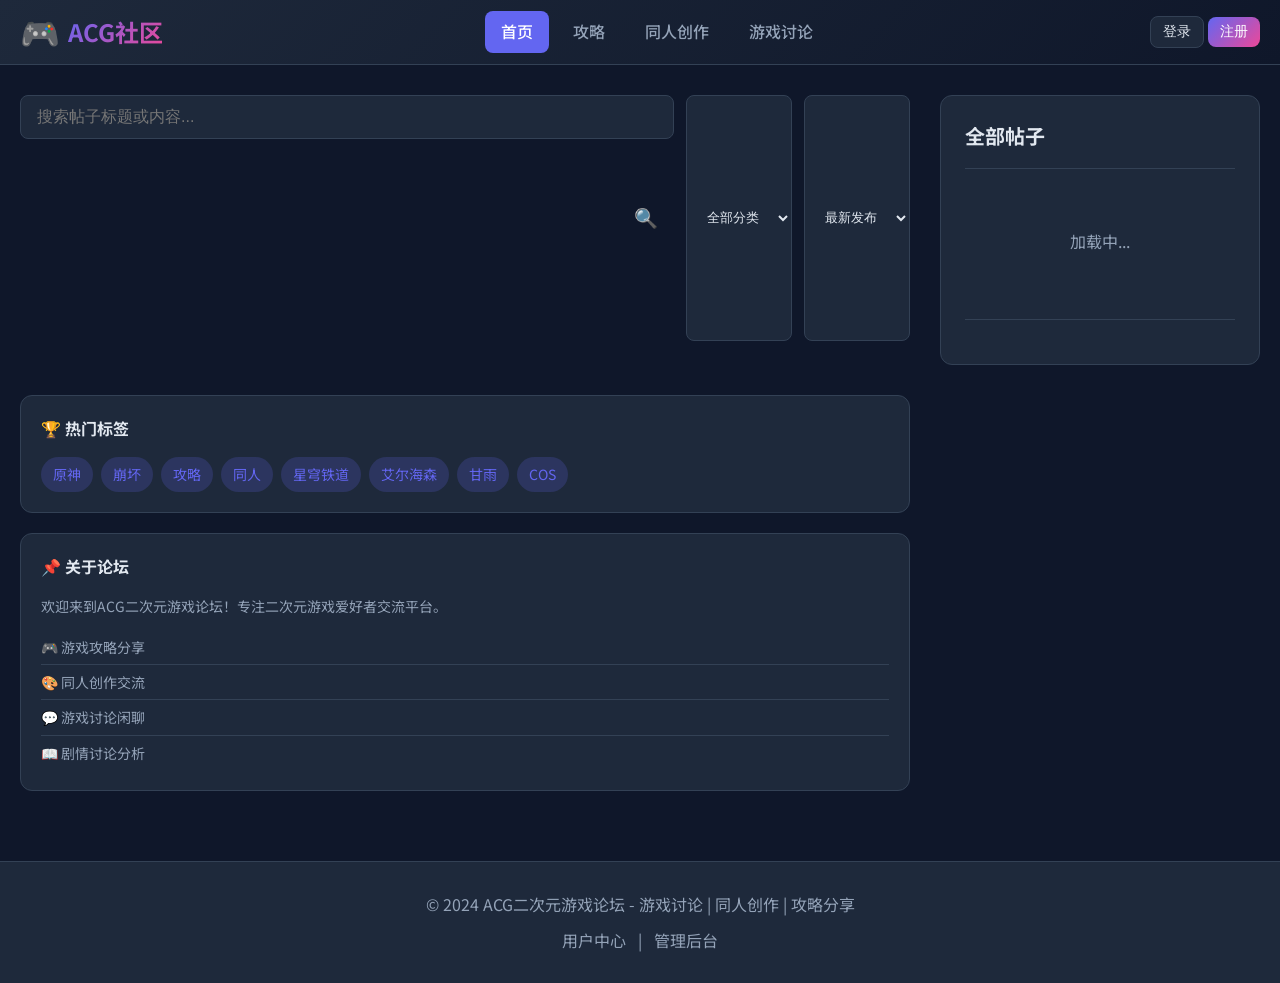
<file: index.html>
<!DOCTYPE html>
<html lang="zh-CN">
<head>
    <meta charset="UTF-8">
    <meta name="viewport" content="width=device-width, initial-scale=1.0">
    <title>ACG二次元游戏论坛 - 游戏讨论/同人创作/攻略分享</title>
    <link rel="stylesheet" href="css/style.css">
    <link href="https://fonts.googleapis.com/css2?family=Noto+Sans+SC:wght@400;500;700&display=swap" rel="stylesheet">
</head>
<body>
    <header class="header">
        <div class="container header-content">
            <a href="/" class="logo">
                <span class="logo-icon">🎮</span>
                <span class="logo-text">ACG社区</span>
            </a>
            <nav class="nav">
                <a href="/" class="nav-link active">首页</a>
                <a href="#" onclick="showCategory('攻略')" class="nav-link">攻略</a>
                <a href="#" onclick="showCategory('同人创作')" class="nav-link">同人创作</a>
                <a href="#" onclick="showCategory('游戏讨论')" class="nav-link">游戏讨论</a>
            </nav>
            <div class="header-actions">
                <div id="userArea"></div>
            </div>
        </div>
    </header>

    <main class="main">
        <div class="container">
            <div class="search-bar">
                <div class="search-input-wrap">
                    <input type="text" id="searchInput" placeholder="搜索帖子标题或内容..." class="search-input">
                    <button onclick="searchPosts()" class="search-btn">🔍</button>
                </div>
                <select id="categoryFilter" onchange="filterPosts()" class="category-select">
                    <option value="">全部分类</option>
                    <option value="攻略">攻略</option>
                    <option value="同人创作">同人创作</option>
                    <option value="游戏讨论">游戏讨论</option>
                    <option value="综合">综合</option>
                </select>
                <select id="sortFilter" onchange="filterPosts()" class="sort-select">
                    <option value="latest">最新发布</option>
                    <option value="hot">热门浏览</option>
                </select>
                <button onclick="openPostModal()" class="btn-primary" id="newPostBtn" style="display:none;">发布帖子</button>
            </div>

            <div class="posts-container">
                <div class="posts-header">
                    <h2 class="section-title"><span id="currentCategory">全部帖子</span></h2>
                    <span id="postsCount" class="posts-count"></span>
                </div>
                <div id="postsList" class="posts-list"><div class="loading">加载中...</div></div>
                <div id="pagination" class="pagination"></div>
            </div>

            <aside class="sidebar">
                <div class="sidebar-card">
                    <h3 class="sidebar-title">🏆 热门标签</h3>
                    <div class="tags-cloud">
                        <span class="tag" onclick="searchByTag('原神')">原神</span>
                        <span class="tag" onclick="searchByTag('崩坏')">崩坏</span>
                        <span class="tag" onclick="searchByTag('攻略')">攻略</span>
                        <span class="tag" onclick="searchByTag('同人')">同人</span>
                        <span class="tag" onclick="searchByTag('星穹铁道')">星穹铁道</span>
                        <span class="tag" onclick="searchByTag('艾尔海森')">艾尔海森</span>
                        <span class="tag" onclick="searchByTag('甘雨')">甘雨</span>
                        <span class="tag" onclick="searchByTag('COS')">COS</span>
                    </div>
                </div>
                <div class="sidebar-card">
                    <h3 class="sidebar-title">📌 关于论坛</h3>
                    <p class="sidebar-text">欢迎来到ACG二次元游戏论坛！专注二次元游戏爱好者交流平台。</p>
                    <ul class="sidebar-list">
                        <li>🎮 游戏攻略分享</li>
                        <li>🎨 同人创作交流</li>
                        <li>💬 游戏讨论闲聊</li>
                        <li>📖 剧情讨论分析</li>
                    </ul>
                </div>
            </aside>
        </div>
    </main>

    <div id="postModal" class="modal">
        <div class="modal-content modal-large">
            <span class="modal-close" onclick="closePostModal()">&times;</span>
            <div id="postDetail"></div>
        </div>
    </div>

    <div id="createPostModal" class="modal">
        <div class="modal-content">
            <span class="modal-close" onclick="closeCreatePostModal()">&times;</span>
            <h2 class="modal-title">发布新帖子</h2>
            <form id="createPostForm" onsubmit="createPost(event)">
                <div class="form-group">
                    <label class="form-label">标题</label>
                    <input type="text" id="postTitle" class="form-input" placeholder="请输入帖子标题" required>
                </div>
                <div class="form-group">
                    <label class="form-label">分类</label>
                    <select id="postCategory" class="form-input" required>
                        <option value="攻略">攻略</option>
                        <option value="同人创作">同人创作</option>
                        <option value="游戏讨论">游戏讨论</option>
                        <option value="综合">综合</option>
                    </select>
                </div>
                <div class="form-group">
                    <label class="form-label">标签（用逗号分隔）</label>
                    <input type="text" id="postTags" class="form-input" placeholder="如：原神,攻略,养成">
                </div>
                <div class="form-group">
                    <label class="form-label">内容</label>
                    <textarea id="postContent" class="form-textarea" placeholder="请输入帖子内容，支持Markdown格式" required></textarea>
                </div>
                <div class="form-actions">
                    <button type="button" class="btn-secondary" onclick="closeCreatePostModal()">取消</button>
                    <button type="submit" class="btn-primary">发布</button>
                </div>
            </form>
        </div>
    </div>

    <div id="authModal" class="modal">
        <div class="modal-content modal-small">
            <span class="modal-close" onclick="closeAuthModal()">&times;</span>
            <div id="authContent"></div>
        </div>
    </div>

    <footer class="footer">
        <div class="container">
            <p>&copy; 2024 ACG二次元游戏论坛 - 游戏讨论 | 同人创作 | 攻略分享</p>
            <p class="footer-links"><a href="user.html">用户中心</a> | <a href="admin.html">管理后台</a></p>
        </div>
    </footer>

    <script src="js/app.js"></script>
</body>
</html>
</file>
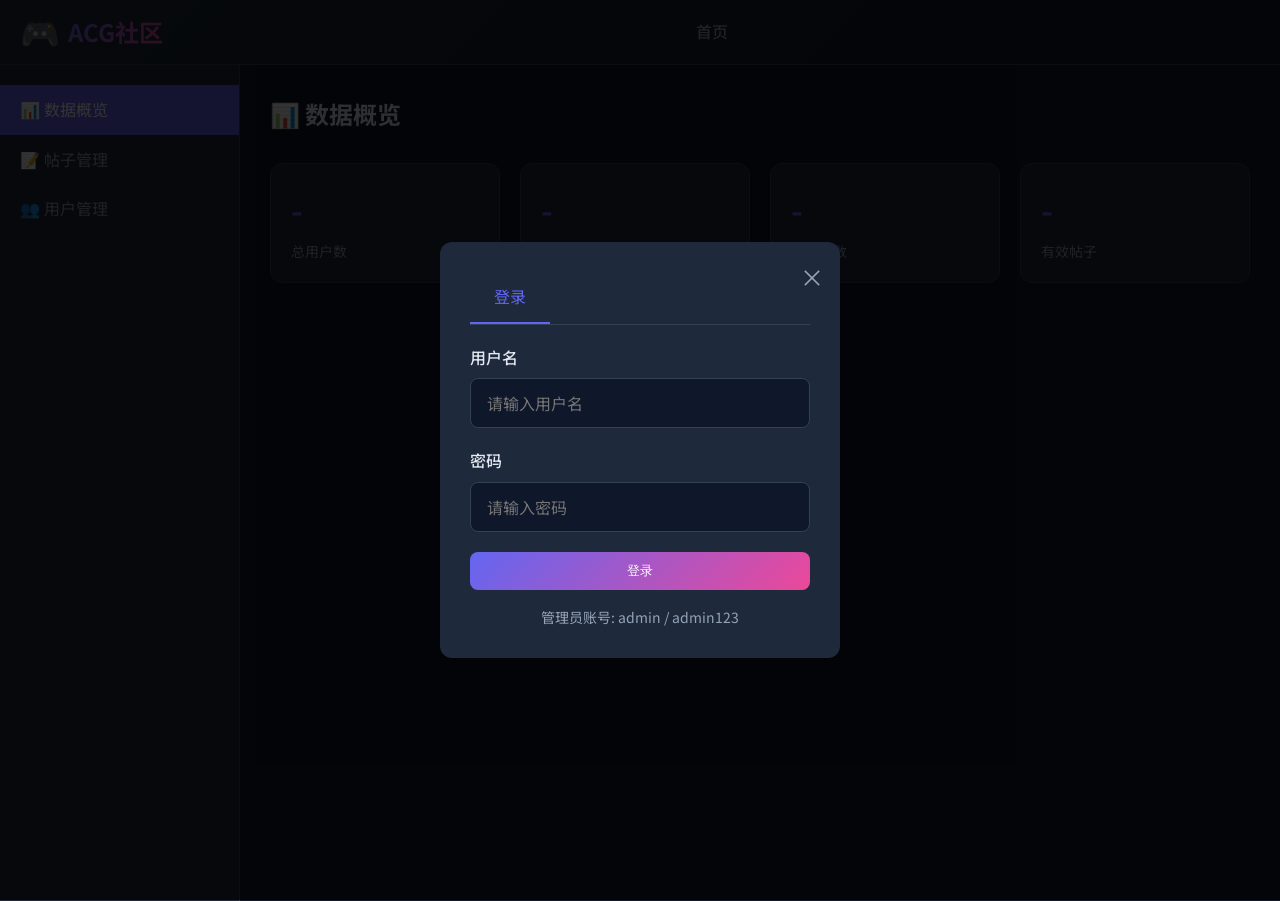
<file: admin.html>
<!DOCTYPE html>
<html lang="zh-CN">
<head>
    <meta charset="UTF-8">
    <meta name="viewport" content="width=device-width, initial-scale=1.0">
    <title>管理后台 - ACG二次元游戏论坛</title>
    <link rel="stylesheet" href="css/style.css">
    <link href="https://fonts.googleapis.com/css2?family=Noto+Sans+SC:wght@400;500;700&display=swap" rel="stylesheet">
</head>
<body>
    <header class="header">
        <div class="container header-content">
            <a href="index.html" class="logo">
                <span class="logo-icon">🎮</span>
                <span class="logo-text">ACG社区</span>
            </a>
            <nav class="nav">
                <a href="index.html" class="nav-link">首页</a>
            </nav>
            <div class="header-actions">
                <div id="userArea"></div>
            </div>
        </div>
    </header>

    <div class="admin-container">
        <aside class="admin-sidebar">
            <ul class="admin-nav">
                <li class="admin-nav-item active" onclick="switchAdminTab('dashboard', this)">📊 数据概览</li>
                <li class="admin-nav-item" onclick="switchAdminTab('posts', this)">📝 帖子管理</li>
                <li class="admin-nav-item" onclick="switchAdminTab('users', this)">👥 用户管理</li>
            </ul>
        </aside>

        <main class="admin-main">
            <div id="dashboardTab">
                <div class="admin-header">
                    <h1 class="admin-title">📊 数据概览</h1>
                </div>
                <div class="stats-grid" id="statsGrid">
                    <div class="stat-card">
                        <div class="stat-value" id="statUsers">-</div>
                        <div class="stat-label">总用户数</div>
                    </div>
                    <div class="stat-card">
                        <div class="stat-value" id="statPosts">-</div>
                        <div class="stat-label">总帖子数</div>
                    </div>
                    <div class="stat-card">
                        <div class="stat-value" id="statComments">-</div>
                        <div class="stat-label">总评论数</div>
                    </div>
                    <div class="stat-card">
                        <div class="stat-value" id="statPostsActive">-</div>
                        <div class="stat-label">有效帖子</div>
                    </div>
                </div>
            </div>

            <div id="postsTab" style="display: none;">
                <div class="admin-header">
                    <h1 class="admin-title">📝 帖子管理</h1>
                </div>
                <table class="admin-table">
                    <thead>
                        <tr>
                            <th>ID</th>
                            <th>标题</th>
                            <th>分类</th>
                            <th>作者</th>
                            <th>浏览</th>
                            <th>点赞</th>
                            <th>置顶</th>
                            <th>操作</th>
                        </tr>
                    </thead>
                    <tbody id="postsTableBody"><tr><td colspan="8" class="loading">加载中...</td></tr></tbody>
                </table>
            </div>

            <div id="usersTab" style="display: none;">
                <div class="admin-header">
                    <h1 class="admin-title">👥 用户管理</h1>
                </div>
                <table class="admin-table">
                    <thead>
                        <tr>
                            <th>ID</th>
                            <th>用户名</th>
                            <th>邮箱</th>
                            <th>角色</th>
                            <th>帖子数</th>
                            <th>注册时间</th>
                            <th>操作</th>
                        </tr>
                    </thead>
                    <tbody id="usersTableBody"><tr><td colspan="7" class="loading">加载中...</td></tr></tbody>
                </table>
            </div>
        </main>
    </div>

    <div id="authModal" class="modal">
        <div class="modal-content modal-small">
            <span class="modal-close" onclick="closeAuthModal()">&times;</span>
            <div id="authContent"></div>
        </div>
    </div>

    <script src="js/admin.js"></script>
</body>
</html>
</file>
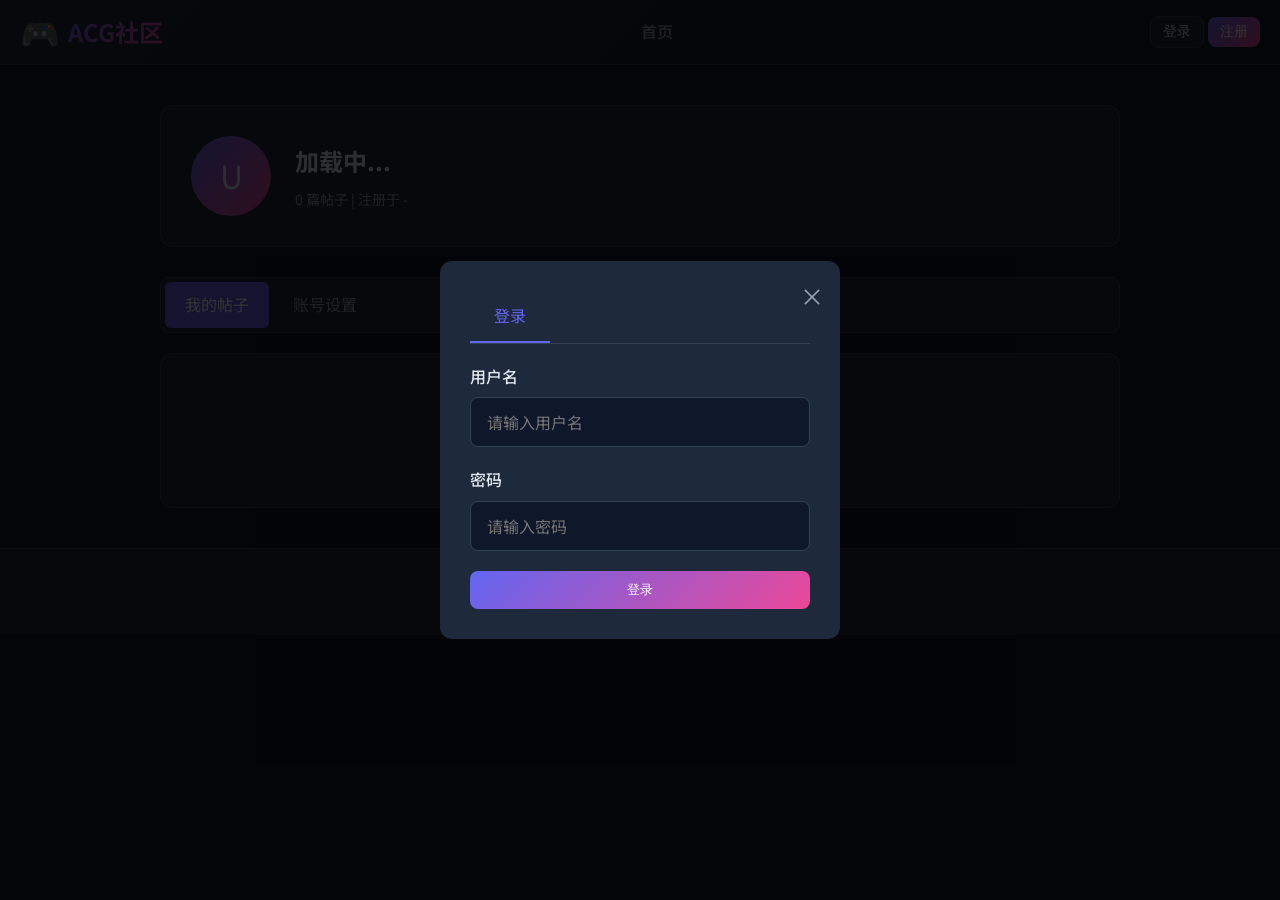
<file: user.html>
<!DOCTYPE html>
<html lang="zh-CN">
<head>
    <meta charset="UTF-8">
    <meta name="viewport" content="width=device-width, initial-scale=1.0">
    <title>个人中心 - ACG二次元游戏论坛</title>
    <link rel="stylesheet" href="css/style.css">
    <link href="https://fonts.googleapis.com/css2?family=Noto+Sans+SC:wght@400;500;700&display=swap" rel="stylesheet">
</head>
<body>
    <header class="header">
        <div class="container header-content">
            <a href="index.html" class="logo">
                <span class="logo-icon">🎮</span>
                <span class="logo-text">ACG社区</span>
            </a>
            <nav class="nav">
                <a href="index.html" class="nav-link">首页</a>
            </nav>
            <div class="header-actions">
                <div id="userArea"></div>
            </div>
        </div>
    </header>

    <main class="page-container">
        <div class="page-header">
            <div class="page-header-content">
                <div class="page-avatar" id="pageAvatar">U</div>
                <div class="page-user-info">
                    <h1 id="pageUsername">加载中...</h1>
                    <p class="page-bio" id="pageBio"></p>
                    <p style="color: var(--text-secondary); font-size: 0.875rem; margin-top: 8px;">
                        <span id="pagePostCount">0</span> 篇帖子 | 
                        注册于 <span id="pageCreatedAt">-</span>
                    </p>
                </div>
                <div style="margin-left: auto;" id="editProfileBtn"></div>
            </div>
        </div>

        <div class="page-tabs">
            <div class="page-tab active" onclick="switchTab('posts', this)">我的帖子</div>
            <div class="page-tab" onclick="switchTab('settings', this)">账号设置</div>
        </div>

        <div class="page-content">
            <div id="postsTab">
                <div id="myPostsList"><div class="loading">加载中...</div></div>
            </div>
            <div id="settingsTab" style="display: none;">
                <h3 style="margin-bottom: 20px;">修改密码</h3>
                <form onsubmit="changePassword(event)">
                    <div class="form-group">
                        <label class="form-label">当前密码</label>
                        <input type="password" id="oldPassword" class="form-input" required>
                    </div>
                    <div class="form-group">
                        <label class="form-label">新密码</label>
                        <input type="password" id="newPassword" class="form-input" required minlength="6">
                    </div>
                    <div class="form-group">
                        <label class="form-label">确认新密码</label>
                        <input type="password" id="confirmPassword" class="form-input" required>
                    </div>
                    <button type="submit" class="btn-primary">修改密码</button>
                </form>
                <hr style="margin: 30px 0; border: none; border-top: 1px solid var(--border-color);">
                <h3 style="margin-bottom: 20px;">个人信息</h3>
                <form onsubmit="updateProfile(event)">
                    <div class="form-group">
                        <label class="form-label">邮箱</label>
                        <input type="email" id="editEmail" class="form-input">
                    </div>
                    <div class="form-group">
                        <label class="form-label">个人简介</label>
                        <textarea id="editBio" class="form-input" rows="3" placeholder="介绍一下自己吧~"></textarea>
                    </div>
                    <button type="submit" class="btn-primary">保存修改</button>
                </form>
            </div>
        </div>
    </main>

    <div id="authModal" class="modal">
        <div class="modal-content modal-small">
            <span class="modal-close" onclick="closeAuthModal()">&times;</span>
            <div id="authContent"></div>
        </div>
    </div>

    <footer class="footer">
        <div class="container">
            <p>&copy; 2024 ACG二次元游戏论坛</p>
        </div>
    </footer>

    <script src="js/user.js"></script>
</body>
</html>
</file>
<file: css/style.css>
/* ============== 基础样式 ============== */
* {
    margin: 0;
    padding: 0;
    box-sizing: border-box;
}

:root {
    --primary-color: #6366f1;
    --primary-dark: #4f46e5;
    --secondary-color: #ec4899;
    --accent-color: #f59e0b;
    --bg-color: #0f172a;
    --card-bg: #1e293b;
    --text-color: #e2e8f0;
    --text-secondary: #94a3b8;
    --border-color: #334155;
    --success-color: #10b981;
    --error-color: #ef4444;
}

body {
    font-family: 'Noto Sans SC', -apple-system, BlinkMacSystemFont, sans-serif;
    background-color: var(--bg-color);
    color: var(--text-color);
    line-height: 1.6;
    min-height: 100vh;
}

a {
    color: var(--primary-color);
    text-decoration: none;
    transition: color 0.3s;
}

a:hover {
    color: var(--secondary-color);
}

.container {
    max-width: 1400px;
    margin: 0 auto;
    padding: 0 20px;
}

/* ============== 头部导航 ============== */
.header {
    background: linear-gradient(135deg, #1e293b 0%, #0f172a 100%);
    border-bottom: 1px solid var(--border-color);
    position: sticky;
    top: 0;
    z-index: 100;
    backdrop-filter: blur(10px);
}

.header-content {
    display: flex;
    align-items: center;
    justify-content: space-between;
    height: 64px;
}

.logo {
    display: flex;
    align-items: center;
    gap: 8px;
    font-size: 1.5rem;
    font-weight: 700;
    color: var(--text-color);
}

.logo-icon {
    font-size: 2rem;
}

.logo-text {
    background: linear-gradient(135deg, var(--primary-color), var(--secondary-color));
    -webkit-background-clip: text;
    -webkit-text-fill-color: transparent;
    background-clip: text;
}

.nav {
    display: flex;
    gap: 8px;
}

.nav-link {
    padding: 8px 16px;
    border-radius: 8px;
    color: var(--text-secondary);
    font-weight: 500;
    transition: all 0.3s;
}

.nav-link:hover, .nav-link.active {
    background: var(--primary-color);
    color: white;
}

.header-actions {
    display: flex;
    align-items: center;
    gap: 12px;
}

/* ============== 按钮样式 ============== */
.btn-primary {
    background: linear-gradient(135deg, var(--primary-color), var(--secondary-color));
    color: white;
    border: none;
    padding: 10px 20px;
    border-radius: 8px;
    font-weight: 500;
    cursor: pointer;
    transition: all 0.3s;
}

.btn-primary:hover {
    transform: translateY(-2px);
    box-shadow: 0 4px 15px rgba(99, 102, 241, 0.4);
}

.btn-secondary {
    background: var(--card-bg);
    color: var(--text-color);
    border: 1px solid var(--border-color);
    padding: 10px 20px;
    border-radius: 8px;
    font-weight: 500;
    cursor: pointer;
    transition: all 0.3s;
}

.btn-secondary:hover {
    background: var(--border-color);
}

.btn-small {
    padding: 6px 12px;
    font-size: 0.875rem;
}

.btn-danger {
    background: var(--error-color);
    color: white;
    border: none;
    padding: 8px 16px;
    border-radius: 6px;
    cursor: pointer;
}

/* ============== 主内容区 ============== */
.main {
    padding: 30px 0;
    min-height: calc(100vh - 200px);
}

.main .container {
    display: grid;
    grid-template-columns: 1fr 320px;
    gap: 30px;
}

/* ============== 搜索栏 ============== */
.search-bar {
    display: flex;
    gap: 12px;
    margin-bottom: 24px;
    flex-wrap: wrap;
}

.search-input-wrap {
    position: relative;
    flex: 1;
    min-width: 200px;
}

.search-input {
    width: 100%;
    padding: 12px 16px;
    padding-right: 44px;
    background: var(--card-bg);
    border: 1px solid var(--border-color);
    border-radius: 8px;
    color: var(--text-color);
    font-size: 1rem;
}

.search-input:focus {
    outline: none;
    border-color: var(--primary-color);
}

.search-btn {
    position: absolute;
    right: 4px;
    top: 50%;
    transform: translateY(-50%);
    background: transparent;
    border: none;
    padding: 8px 12px;
    cursor: pointer;
    font-size: 1.2rem;
}

.category-select, .sort-select {
    padding: 12px 16px;
    background: var(--card-bg);
    border: 1px solid var(--border-color);
    border-radius: 8px;
    color: var(--text-color);
    cursor: pointer;
}

/* ============== 帖子列表 ============== */
.posts-container {
    background: var(--card-bg);
    border-radius: 12px;
    padding: 24px;
    border: 1px solid var(--border-color);
}

.posts-header {
    display: flex;
    justify-content: space-between;
    align-items: center;
    margin-bottom: 20px;
    padding-bottom: 16px;
    border-bottom: 1px solid var(--border-color);
}

.section-title {
    font-size: 1.25rem;
    color: var(--text-color);
}

.posts-count {
    color: var(--text-secondary);
    font-size: 0.875rem;
}

.posts-list {
    display: flex;
    flex-direction: column;
    gap: 16px;
}

.post-card {
    background: var(--bg-color);
    border: 1px solid var(--border-color);
    border-radius: 10px;
    padding: 20px;
    transition: all 0.3s;
    cursor: pointer;
}

.post-card:hover {
    border-color: var(--primary-color);
    transform: translateX(4px);
}

.post-card.pinned {
    border-left: 3px solid var(--accent-color);
    background: linear-gradient(90deg, rgba(245, 158, 11, 0.1) 0%, transparent 100%);
}

.post-card-header {
    display: flex;
    justify-content: space-between;
    align-items: flex-start;
    margin-bottom: 12px;
}

.post-title {
    font-size: 1.125rem;
    font-weight: 600;
    color: var(--text-color);
    margin-bottom: 8px;
}

.post-meta {
    display: flex;
    gap: 16px;
    flex-wrap: wrap;
    font-size: 0.875rem;
    color: var(--text-secondary);
}

.post-category {
    background: var(--primary-color);
    color: white;
    padding: 2px 8px;
    border-radius: 4px;
    font-size: 0.75rem;
}

.post-pinned-badge {
    background: var(--accent-color);
    color: white;
    padding: 2px 8px;
    border-radius: 4px;
    font-size: 0.75rem;
}

.post-content {
    color: var(--text-secondary);
    margin-bottom: 12px;
    line-height: 1.8;
    display: -webkit-box;
    -webkit-line-clamp: 3;
    -webkit-box-orient: vertical;
    overflow: hidden;
}

.post-tags {
    display: flex;
    gap: 8px;
    flex-wrap: wrap;
    margin-bottom: 12px;
}

.post-tag {
    background: rgba(99, 102, 241, 0.2);
    color: var(--primary-color);
    padding: 2px 8px;
    border-radius: 4px;
    font-size: 0.75rem;
}

.post-footer {
    display: flex;
    justify-content: space-between;
    align-items: center;
    padding-top: 12px;
    border-top: 1px solid var(--border-color);
}

.post-author {
    display: flex;
    align-items: center;
    gap: 8px;
}

.author-avatar {
    width: 28px;
    height: 28px;
    border-radius: 50%;
    background: var(--primary-color);
    display: flex;
    align-items: center;
    justify-content: center;
    font-size: 0.75rem;
}

.author-name {
    font-size: 0.875rem;
    color: var(--text-secondary);
}

.post-stats {
    display: flex;
    gap: 16px;
    color: var(--text-secondary);
    font-size: 0.875rem;
}

.post-stat {
    display: flex;
    align-items: center;
    gap: 4px;
}

.loading {
    text-align: center;
    padding: 40px;
    color: var(--text-secondary);
}

/* ============== 侧边栏 ============== */
.sidebar {
    display: flex;
    flex-direction: column;
    gap: 20px;
}

.sidebar-card {
    background: var(--card-bg);
    border-radius: 12px;
    padding: 20px;
    border: 1px solid var(--border-color);
}

.sidebar-title {
    font-size: 1rem;
    margin-bottom: 16px;
    color: var(--text-color);
}

.sidebar-text {
    color: var(--text-secondary);
    font-size: 0.875rem;
    margin-bottom: 12px;
}

.sidebar-list {
    list-style: none;
    font-size: 0.875rem;
    color: var(--text-secondary);
}

.sidebar-list li {
    padding: 6px 0;
    border-bottom: 1px solid var(--border-color);
}

.sidebar-list li:last-child {
    border-bottom: none;
}

.tags-cloud {
    display: flex;
    flex-wrap: wrap;
    gap: 8px;
}

.tag {
    background: rgba(99, 102, 241, 0.2);
    color: var(--primary-color);
    padding: 6px 12px;
    border-radius: 20px;
    font-size: 0.875rem;
    cursor: pointer;
    transition: all 0.3s;
}

.tag:hover {
    background: var(--primary-color);
    color: white;
}

/* ============== 分页 ============== */
.pagination {
    display: flex;
    justify-content: center;
    gap: 8px;
    margin-top: 24px;
    padding-top: 20px;
    border-top: 1px solid var(--border-color);
}

.page-btn {
    padding: 8px 14px;
    background: var(--bg-color);
    border: 1px solid var(--border-color);
    border-radius: 6px;
    color: var(--text-color);
    cursor: pointer;
    transition: all 0.3s;
}

.page-btn:hover, .page-btn.active {
    background: var(--primary-color);
    border-color: var(--primary-color);
    color: white;
}

.page-btn:disabled {
    opacity: 0.5;
    cursor: not-allowed;
}

/* ============== 模态框 ============== */
.modal {
    display: none;
    position: fixed;
    top: 0;
    left: 0;
    width: 100%;
    height: 100%;
    background: rgba(0, 0, 0, 0.8);
    z-index: 1000;
    justify-content: center;
    align-items: center;
    overflow-y: auto;
    padding: 20px;
}

.modal.show {
    display: flex;
}

.modal-content {
    background: var(--card-bg);
    border-radius: 12px;
    padding: 30px;
    width: 100%;
    max-width: 600px;
    max-height: 90vh;
    overflow-y: auto;
    position: relative;
    animation: modalSlide 0.3s;
}

.modal-large {
    max-width: 900px;
}

.modal-small {
    max-width: 400px;
}

@keyframes modalSlide {
    from {
        transform: translateY(-20px);
        opacity: 0;
    }
    to {
        transform: translateY(0);
        opacity: 1;
    }
}

.modal-close {
    position: absolute;
    top: 16px;
    right: 16px;
    font-size: 1.5rem;
    cursor: pointer;
    color: var(--text-secondary);
    transition: color 0.3s;
}

.modal-close:hover {
    color: var(--error-color);
}

.modal-title {
    font-size: 1.5rem;
    margin-bottom: 24px;
    color: var(--text-color);
}

/* ============== 表单样式 ============== */
.form-group {
    margin-bottom: 20px;
}

.form-label {
    display: block;
    margin-bottom: 8px;
    font-weight: 500;
    color: var(--text-color);
}

.form-input, .form-textarea {
    width: 100%;
    padding: 12px 16px;
    background: var(--bg-color);
    border: 1px solid var(--border-color);
    border-radius: 8px;
    color: var(--text-color);
    font-size: 1rem;
    font-family: inherit;
}

.form-input:focus, .form-textarea:focus {
    outline: none;
    border-color: var(--primary-color);
}

.form-textarea {
    min-height: 200px;
    resize: vertical;
}

.form-actions {
    display: flex;
    justify-content: flex-end;
    gap: 12px;
    margin-top: 24px;
}

/* ============== 帖子详情 ============== */
.post-detail {
    animation: fadeIn 0.3s;
}

@keyframes fadeIn {
    from { opacity: 0; }
    to { opacity: 1; }
}

.post-detail-header {
    margin-bottom: 24px;
    padding-bottom: 20px;
    border-bottom: 1px solid var(--border-color);
}

.post-detail-title {
    font-size: 1.75rem;
    margin-bottom: 16px;
    color: var(--text-color);
}

.post-detail-meta {
    display: flex;
    gap: 20px;
    flex-wrap: wrap;
    color: var(--text-secondary);
    font-size: 0.9rem;
}

.post-detail-content {
    color: var(--text-color);
    line-height: 1.9;
    font-size: 1rem;
    white-space: pre-wrap;
}

.post-detail-content h1, 
.post-detail-content h2, 
.post-detail-content h3 {
    margin: 20px 0 12px;
    color: var(--text-color);
}

.post-detail-content p {
    margin-bottom: 16px;
}

.post-detail-content ul, 
.post-detail-content ol {
    margin: 12px 0;
    padding-left: 24px;
}

.post-detail-content li {
    margin-bottom: 8px;
}

.post-detail-content code {
    background: var(--bg-color);
    padding: 2px 6px;
    border-radius: 4px;
    font-family: 'Fira Code', monospace;
}

.post-detail-actions {
    display: flex;
    gap: 12px;
    margin-top: 24px;
    padding-top: 20px;
    border-top: 1px solid var(--border-color);
}

/* ============== 评论 ============== */
.comments-section {
    margin-top: 30px;
}

.comments-title {
    font-size: 1.125rem;
    margin-bottom: 20px;
    color: var(--text-color);
}

.comment-form {
    margin-bottom: 24px;
}

.comment-form textarea {
    width: 100%;
    padding: 12px;
    background: var(--bg-color);
    border: 1px solid var(--border-color);
    border-radius: 8px;
    color: var(--text-color);
    font-family: inherit;
    min-height: 80px;
    resize: vertical;
    margin-bottom: 12px;
}

.comment {
    padding: 16px;
    background: var(--bg-color);
    border-radius: 8px;
    margin-bottom: 12px;
}

.comment-header {
    display: flex;
    justify-content: space-between;
    align-items: center;
    margin-bottom: 8px;
}

.comment-author {
    display: flex;
    align-items: center;
    gap: 8px;
}

.comment-author-avatar {
    width: 32px;
    height: 32px;
    border-radius: 50%;
    background: var(--secondary-color);
    display: flex;
    align-items: center;
    justify-content: center;
}

.comment-author-name {
    font-weight: 500;
    color: var(--text-color);
}

.comment-time {
    color: var(--text-secondary);
    font-size: 0.8rem;
}

.comment-content {
    color: var(--text-secondary);
    line-height: 1.6;
}

.comment-footer {
    margin-top: 8px;
    display: flex;
    gap: 16px;
}

.comment-action {
    color: var(--text-secondary);
    font-size: 0.875rem;
    cursor: pointer;
    transition: color 0.3s;
}

.comment-action:hover {
    color: var(--primary-color);
}

/* ============== 用户菜单 ============== */
.user-menu {
    display: flex;
    align-items: center;
    gap: 12px;
}

.user-avatar-btn {
    width: 36px;
    height: 36px;
    border-radius: 50%;
    background: var(--primary-color);
    border: none;
    cursor: pointer;
    display: flex;
    align-items: center;
    justify-content: center;
    font-size: 1rem;
    transition: transform 0.3s;
}

.user-avatar-btn:hover {
    transform: scale(1.1);
}

.user-dropdown {
    position: relative;
}

.user-dropdown-menu {
    position: absolute;
    top: 100%;
    right: 0;
    background: var(--card-bg);
    border: 1px solid var(--border-color);
    border-radius: 8px;
    min-width: 160px;
    padding: 8px 0;
    display: none;
    z-index: 100;
    box-shadow: 0 4px 20px rgba(0, 0, 0, 0.3);
}

.user-dropdown:hover .user-dropdown-menu {
    display: block;
}

.user-dropdown-menu a {
    display: block;
    padding: 10px 16px;
    color: var(--text-color);
    transition: background 0.3s;
}

.user-dropdown-menu a:hover {
    background: var(--border-color);
}

/* ============== 认证表单 ============== */
.auth-tabs {
    display: flex;
    border-bottom: 1px solid var(--border-color);
    margin-bottom: 20px;
}

.auth-tab {
    padding: 12px 24px;
    cursor: pointer;
    color: var(--text-secondary);
    border-bottom: 2px solid transparent;
    transition: all 0.3s;
}

.auth-tab.active {
    color: var(--primary-color);
    border-bottom-color: var(--primary-color);
}

.auth-error {
    background: rgba(239, 68, 68, 0.2);
    color: var(--error-color);
    padding: 10px;
    border-radius: 6px;
    margin-bottom: 16px;
    display: none;
}

.auth-success {
    background: rgba(16, 185, 129, 0.2);
    color: var(--success-color);
    padding: 10px;
    border-radius: 6px;
    margin-bottom: 16px;
    display: none;
}

/* ============== 页脚 ============== */
.footer {
    background: var(--card-bg);
    border-top: 1px solid var(--border-color);
    padding: 30px 0;
    text-align: center;
    color: var(--text-secondary);
    margin-top: 40px;
}

.footer-links {
    margin-top: 10px;
}

.footer-links a {
    color: var(--text-secondary);
    margin: 0 8px;
}

/* ============== 空状态 ============== */
.empty-state {
    text-align: center;
    padding: 60px 20px;
    color: var(--text-secondary);
}

.empty-state-icon {
    font-size: 4rem;
    margin-bottom: 16px;
}

.empty-state-title {
    font-size: 1.25rem;
    margin-bottom: 8px;
    color: var(--text-color);
}

.empty-state-text {
    margin-bottom: 20px;
}

/* ============== 响应式 ============== */
@media (max-width: 1024px) {
    .main .container {
        grid-template-columns: 1fr;
    }
    
    .sidebar {
        display: none;
    }
}

@media (max-width: 768px) {
    .nav {
        display: none;
    }
    
    .search-bar {
        flex-direction: column;
    }
    
    .search-input-wrap {
        width: 100%;
    }
    
    .modal-content {
        padding: 20px;
    }
    
    .post-meta {
        flex-direction: column;
        gap: 8px;
    }
}

/* ============== 用户页面样式 ============== */
.page-container {
    max-width: 1000px;
    margin: 40px auto;
    padding: 0 20px;
}

.page-header {
    background: var(--card-bg);
    border-radius: 12px;
    padding: 30px;
    margin-bottom: 30px;
    border: 1px solid var(--border-color);
}

.page-header-content {
    display: flex;
    align-items: center;
    gap: 24px;
}

.page-avatar {
    width: 80px;
    height: 80px;
    border-radius: 50%;
    background: linear-gradient(135deg, var(--primary-color), var(--secondary-color));
    display: flex;
    align-items: center;
    justify-content: center;
    font-size: 2rem;
}

.page-user-info h1 {
    font-size: 1.5rem;
    margin-bottom: 4px;
}

.page-user-info .role-badge {
    display: inline-block;
    padding: 2px 8px;
    border-radius: 4px;
    font-size: 0.75rem;
    background: var(--primary-color);
    color: white;
    margin-left: 8px;
}

.page-user-info .role-badge.admin {
    background: var(--accent-color);
}

.page-bio {
    color: var(--text-secondary);
    margin-top: 8px;
}

.page-tabs {
    display: flex;
    gap: 4px;
    background: var(--card-bg);
    padding: 4px;
    border-radius: 8px;
    margin-bottom: 20px;
    border: 1px solid var(--border-color);
}

.page-tab {
    padding: 10px 20px;
    cursor: pointer;
    color: var(--text-secondary);
    border-radius: 6px;
    transition: all 0.3s;
}

.page-tab:hover, .page-tab.active {
    background: var(--primary-color);
    color: white;
}

.page-content {
    background: var(--card-bg);
    border-radius: 12px;
    padding: 24px;
    border: 1px solid var(--border-color);
}

/* ============== 管理后台样式 ============== */
.admin-container {
    display: grid;
    grid-template-columns: 240px 1fr;
    min-height: calc(100vh - 64px);
}

.admin-sidebar {
    background: var(--card-bg);
    border-right: 1px solid var(--border-color);
    padding: 20px 0;
}

.admin-nav {
    list-style: none;
}

.admin-nav-item {
    padding: 12px 20px;
    color: var(--text-secondary);
    cursor: pointer;
    transition: all 0.3s;
    display: flex;
    align-items: center;
    gap: 10px;
}

.admin-nav-item:hover, .admin-nav-item.active {
background: var(--primary-color);
    color: white;
}

.admin-main {
    padding: 30px;
    overflow-y: auto;
}

.admin-header {
    display: flex;
    justify-content: space-between;
    align-items: center;
    margin-bottom: 30px;
}

.admin-title {
    font-size: 1.5rem;
}

.stats-grid {
    display: grid;
    grid-template-columns: repeat(auto-fit, minmax(200px, 1fr));
    gap: 20px;
    margin-bottom: 30px;
}

.stat-card {
    background: var(--card-bg);
    border-radius: 12px;
    padding: 20px;
    border: 1px solid var(--border-color);
}

.stat-value {
    font-size: 2rem;
    font-weight: 700;
    color: var(--primary-color);
}

.stat-label {
    color: var(--text-secondary);
    font-size: 0.875rem;
    margin-top: 4px;
}

.admin-table {
    width: 100%;
    border-collapse: collapse;
    background: var(--card-bg);
    border-radius: 12px;
    overflow: hidden;
}

.admin-table th,
.admin-table td {
    padding: 12px 16px;
    text-align: left;
    border-bottom: 1px solid var(--border-color);
}

.admin-table th {
    background: var(--bg-color);
    color: var(--text-secondary);
    font-weight: 500;
}

.admin-table tr:hover {
    background: rgba(99, 102, 241, 0.1);
}

.admin-table .actions {
    display: flex;
    gap: 8px;
}

/* Toast 通知 */
.toast {
    position: fixed;
    bottom: 20px;
    right: 20px;
    padding: 16px 24px;
    border-radius: 8px;
    color: white;
    font-weight: 500;
    z-index: 2000;
    animation: toastSlide 0.3s;
}

.toast.success {
    background: var(--success-color);
}

.toast.error {
    background: var(--error-color);
}

@keyframes toastSlide {
    from {
        transform: translateX(100%);
        opacity: 0;
    }
    to {
        transform: translateX(0);
        opacity: 1;
    }
}
</file>
